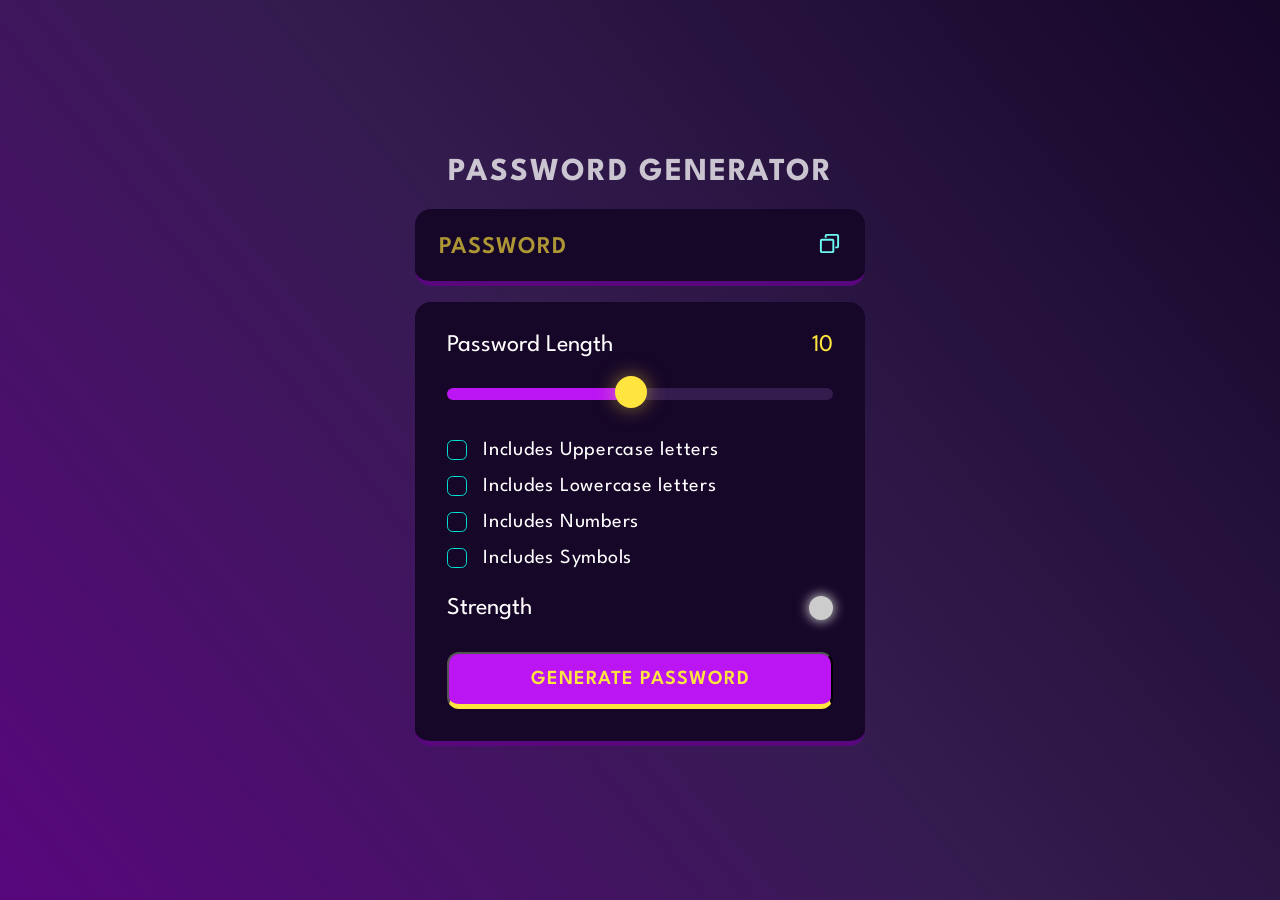
<file: index.html>
<!DOCTYPE html>
<html lang="en">
<head>
    <meta charset="UTF-8">
    <meta http-equiv="X-UA-Compatible" content="IE=edge">
    <meta name="viewport" content="width=device-width, initial-scale=1.0">
    <title>Password Generator</title>
    <link rel="icon" type="image/x-icon" href="/images/favicon.png">
    <link rel="preconnect" href="https://fonts.googleapis.com" />
    <link rel="preconnect" href="https://fonts.gstatic.com" crossorigin />
    <link
      href="https://fonts.googleapis.com/css2?family=League+Spartan:wght@100;200;300;400;600&display=swap"
      rel="stylesheet"
    />
    <link rel="stylesheet" href="styles.css">
</head>
<body>
    
    <div class="container">

        <h1>Password Generator</h1>

        <div class="display-container">

            <input readonly placeholder="Password" class="display" data-passwordDisplay>

            <button class="copyBtn" data-copy>
                <span class="tooltip" data-copyMsg></span>
                <img src="./images/copy.svg" alt="copy" width="23" height="23">
            </button>

        </div>


        <div class="input-container">

            <!--password length section-->
            <div class="length-container">
                <p>Password Length</p>
                <p data-lengthNumber>0</p>
            </div>
            
            <!--slider-->
            <input type="range" min="1" max="20" class="slider" step="1" data-lengthSlider>

            <!-- checkboxes-->
            <div class="check">
                <input type="checkbox" id="uppercase">
                <label for="uppercase">Includes Uppercase letters</label>
            </div>

            <div class="check">
                <input type="checkbox" id="lowercase">
                <label for="lowercase">Includes Lowercase letters</label>
            </div>

            <div class="check">
                <input type="checkbox" id="numbers">
                <label for="numbers">Includes Numbers </label>
            </div>

            <div class="check">
                <input type="checkbox" id="symbols">
                <label for="symbols">Includes Symbols </label>
            </div>

            <!-- strength section-->
            <div class="strength-container">
                <p>Strength</p>
                <div class="indicator" data-indicator></div>
            </div>

            <!-- generate password-->
            <button class="generateButton">Generate Password</button>

        </div>

    </div>
    <script src="j.js"></script>
</body>
</html>
</file>
<file: styles.css>
*,
*::before,
*::after {
    margin: 0;
    padding: 0;
    box-sizing: border-box;
    font-family: 'League Spartan', sans-serif;
}

:root {

    --dk-violet: hsl(268, 75%, 9%);
    --lt-violet: hsl(268, 47%, 21%);
    --lt-violet2: hsl(281, 89%, 26%);
    --vb-violet: hsl(285, 91%, 52%);
    --vb-violet2: hsl(290, 70%, 36%);
  
    --vb-yellow: hsl(52, 100%, 62%);
  
  
    --pl-white: hsl(0, 0%, 100%);
  
    --vb-cyan: hsl(176, 100%, 44%);
    --vb-cyan2: hsl(177, 92%, 70%);
    --dk-text: hsl(198, 20%, 13%);
}

body {
    width: 100vw;
    height: 100vh;
    display: flex;
    flex-direction: column;
    align-items: center;
    justify-content: center;
    background: linear-gradient(231deg, rgba(22, 6, 40, 1) 0%, rgba(52, 28, 79, 1) 50%, rgba(88, 7, 125, 1) 100%);
}

.container {
    width: 90%;
    max-width: 450px;
}

h1 {
    color: var(--pl-white);
    opacity: 0.75;
    text-transform: uppercase;
    letter-spacing: 2px;
    text-align: center;
    line-height: 1.2;
}

.display-container {
    position: relative;
    background-color: var(--dk-violet);
    border-radius: 1rem;
    border-bottom: 0.35rem solid var(--lt-violet2);
    margin: 1rem 0;
    padding-top: 0.35rem;
}


.display {
    width: 100%;
    background-color: transparent;
    padding: 1.15rem 1rem;
    color: var(--vb-yellow);
    font-weight: 600;
    font-size: 1.5rem;
    line-height: 30px;
    letter-spacing: 1px;
    padding-right: 3.25rem;
    border:none;
  }
  
.display::placeholder {
    position:absolute;
    top: 50%;
    left: 1.5rem;
    font-size: 1.5rem;
    line-height:30px;
    color:var(--vb-yellow);
    opacity: 0.65;
    text-transform: uppercase;
    transform: translateY(-50%);
}

.display-container button {
    position:absolute;
    top:50%;
    right:1.5rem;
    transform: translateY(-50%);
}

.input-container{
    width:100%;
    background-color: var(--dk-violet);
    border-radius: 1rem;
    padding: 2rem;
    border-bottom: 0.35rem solid var(--lt-violet2);
}


.length-container {
    display: flex;
    justify-content: space-between;
    align-items: center;
}


.length-container p:nth-child(1) {
    color:var(--pl-white);
    font-size: 1.5rem;
}


.length-container p:nth-child(2) {
    color:var(--vb-yellow);
    font-size: 1.5rem;
}


.strength-container {
    display: flex;
    justify-content: space-between;
    align-items: center;
    margin-top: 1.75rem;
    margin-bottom: 2rem;
}


.strength-container p{
    color:var(--pl-white);
    font-size: 1.5rem;
}

.indicator {
    width:1.5rem;
    height:1.5rem;
    border-radius:50%;
}

.generateButton {
    width: 100%;
    padding: 1rem 0;
    background-color: var(--vb-violet);
    text-align: center;
    border-radius: 0.75rem;
    border-bottom: 0.35rem solid var(--vb-yellow);
    text-transform: uppercase;
    letter-spacing: 1px;
    color: var(--vb-yellow);
    font-weight: 600;
    font-size: 1.25rem;
  }

.check {
    display: flex;
    align-items: center;
    margin: 1rem 0;
    gap: 0 1rem;
}

.check input{
    appearance: none;
    width: 20px;
    height: 20px;
    border: 1px solid var(--vb-cyan);
    cursor: pointer;
    position: relative;
    border-radius: 0.35rem;
}


.check input:checked{
    background-color: var(--vb-cyan);
}


.check input:checked::before {
    content: '✔';
    position: absolute;
    color: var(--dk-text);
    font-size:1.05rem;
    font-weight: 600;
    left:50%;
    top:-3.5px;
    transform: translateX(-50%)  translateY(10%);
}

.check label {
    color: var(--pl-white);
    font-size: 1.25rem;
    letter-spacing: 0.75px;
}

.copyBtn{
    background-color: transparent;
    border:none;
    outline:none;
}

.tooltip {
    position: absolute;
    background-color: var(--vb-violet2);
    color: var(--vb-yellow);
    font-size: 1.25rem;
    top: -35px;
    left: -25px;
    padding: 5px 10px;
    border-radius: 1rem;
    opacity: 0;
    transform: scale(0);
    transform-origin: bottom;
    transition: all 250ms ease-in-out;
  }
  
  .tooltip.active {
    opacity: 1;
    transform: scale(1);
  }

.slider{
    appearance: none;
    width:100%;
    height: 0.75rem;
    cursor: pointer;
    background-color: var(--lt-violet);
    border-radius: 1rem;
    margin-top: 2rem;
    margin-bottom: 1.5rem;
    background-image: linear-gradient(var(--vb-violet), var(--vb-violet));
    background-repeat: no-repeat;
    border:none;
    outline:none;
    z-index:-1;
}

.slider::-webkit-slider-thumb {
    position:relative;
    z-index:1;
    appearance: none;
    height:2rem;
    width:2rem;
    border-radius: 50%;
    background-color: var(--vb-yellow);
    cursor:pointer;
    margin-top: -3px;
    box-shadow: 0px 0px 20px 0px rgba(255, 229, 61, 0.50);
    transition: all 100ms ease-in;
}

.slider:focus{
    outline: 3px solid var(--vb-yellow);
}

.slider::-webkit-slider-thumb:hover{
    outline: 2px solid var(--vb-yellow);
    background-color: var(--dk-violet);
    box-shadow: 0px 0px 25px 5px rgba(255, 229, 61, 0.80);
}


/*Firefox */
/* .slider::-moz-range-thumb {
    position: relative;
    z-index: 1;
    appearance: none;
    height: 2rem;
    width: 2rem;
    border-radius: 50%;
    background: var(--vb-yellow);
    box-shadow: 0px 0px 20px 0px rgba(255, 229, 61, 0.50);
    cursor: pointer;
  }
  
  .slider::-moz-range-thumb:hover {
    outline: 2px solid var(--vb-yellow);
    background-color: var(--dk-violet);
    box-shadow: 0px 0px 25px 5px rgba(255, 229, 61, 0.80);
  } */
</file>
